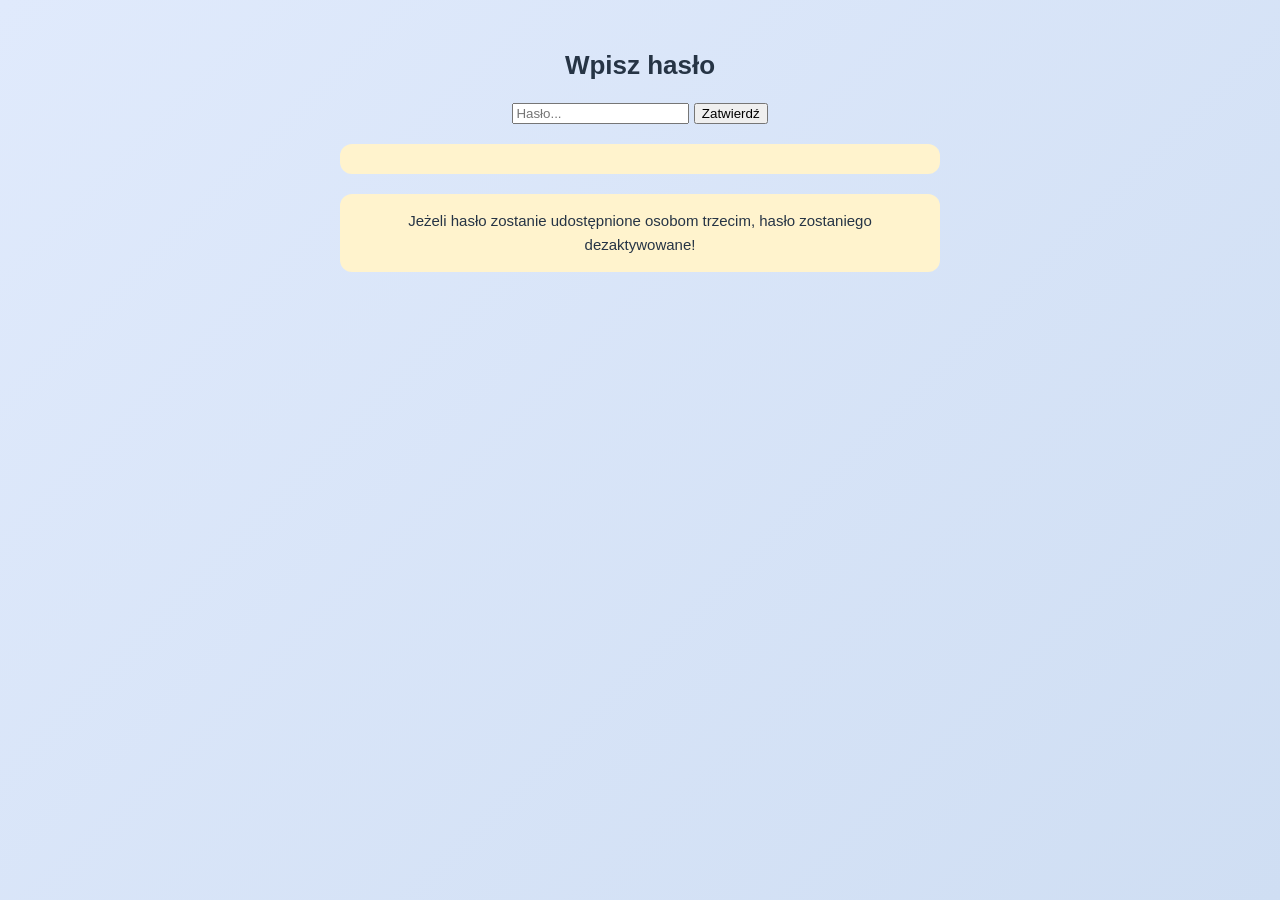
<file: index.html>
<!DOCTYPE html>
<html lang="pl">
<head>
    <meta charset="UTF-8">
    <meta name="viewport" content="width=device-width, initial-scale=1.0">
    <link rel="stylesheet" href="style.css">
    <title>Arkusze</title>
</head>
<body>

    <h2>Wpisz hasło</h2>

    <input type="password" id="haslo" placeholder="Hasło...">
    <button onclick="sprawdzHaslo()">Zatwierdź</button>

    <p id="komunikat"></p>
    <p>Jeżeli hasło zostanie udostępnione osobom trzecim, hasło zostaniego dezaktywowane!</p>

    <script>
        function sprawdzHaslo() {
            const haslo = document.getElementById("haslo").value;

            const strony = {
                "drg9Oe*J9NXR3T@T": "wybor_arkuszy.html",
                "jH!15hAVlZ_,]T4-_(N_S)": "wybor_arkuszy.html",
                "admin": "notfound.html"
            };

            if (strony[haslo]) {
                window.location.href = strony[haslo];
            } else {
                document.getElementById("komunikat").textContent =
                    "Nieprawidłowe hasło!";
            }
        }
    </script>

</body>
</html>
</file>
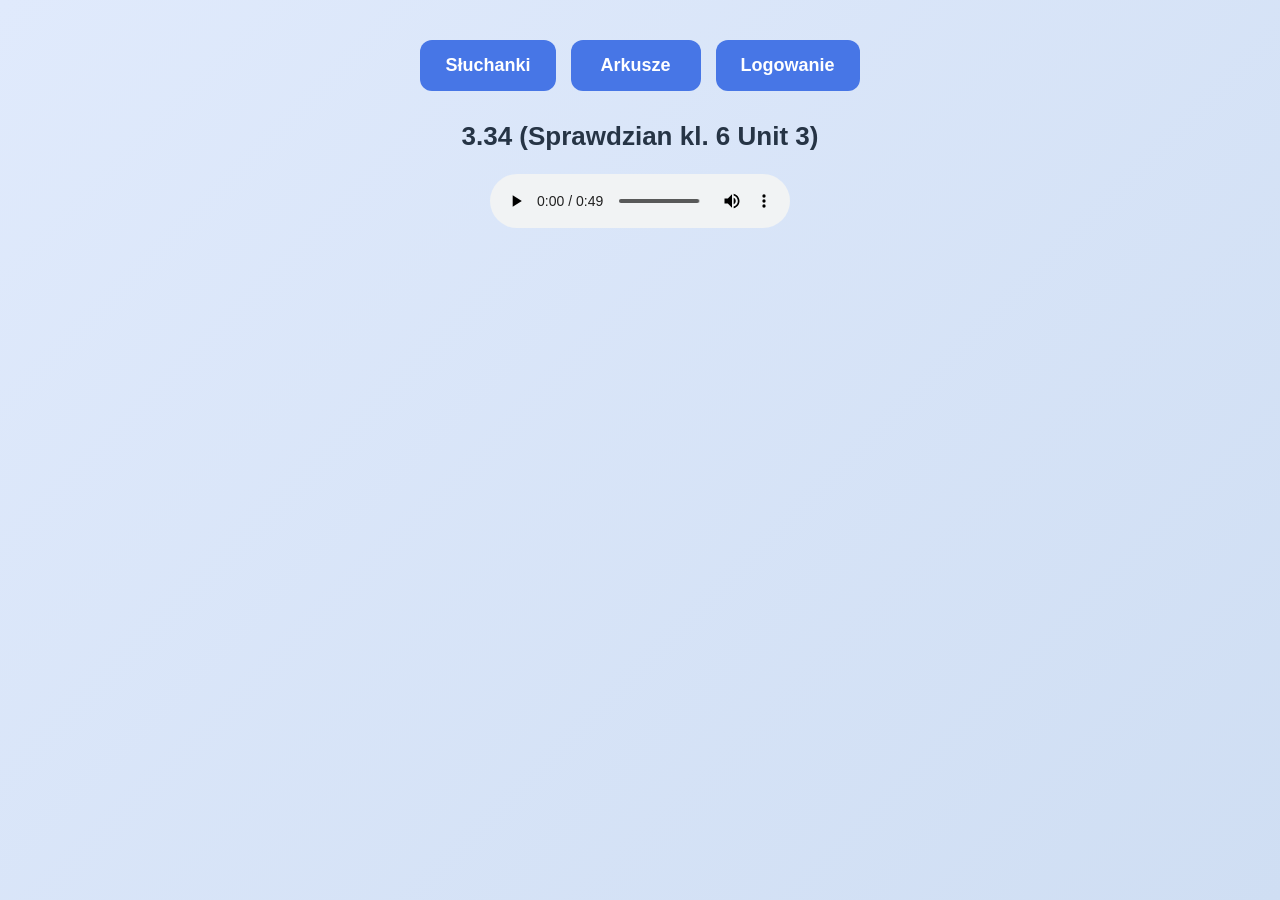
<file: audio.html>
<!DOCTYPE html>
<html lang="pl">
<head>
    <meta charset="UTF-8">
    <meta name="viewport" content="width=device-width, initial-scale=1.0">
    <title>Arkusze </title>
    <link rel="stylesheet" href="style.css">
</head>
<body>
    <div class="navigation">
        <a href="audio.html" class="nav-button">Słuchanki</a>
        <a href="wybor_arkuszy.html" class="nav-button">Arkusze</a>
        <a href="index.html" class="nav-button">Logowanie</a>
    </div>
    <h2>3.34 (Sprawdzian kl. 6 Unit 3)</h2>
    <audio controls source src = "audio/3.34.mp3" type = "audio/mpeg">
</body>
</html>
</file>
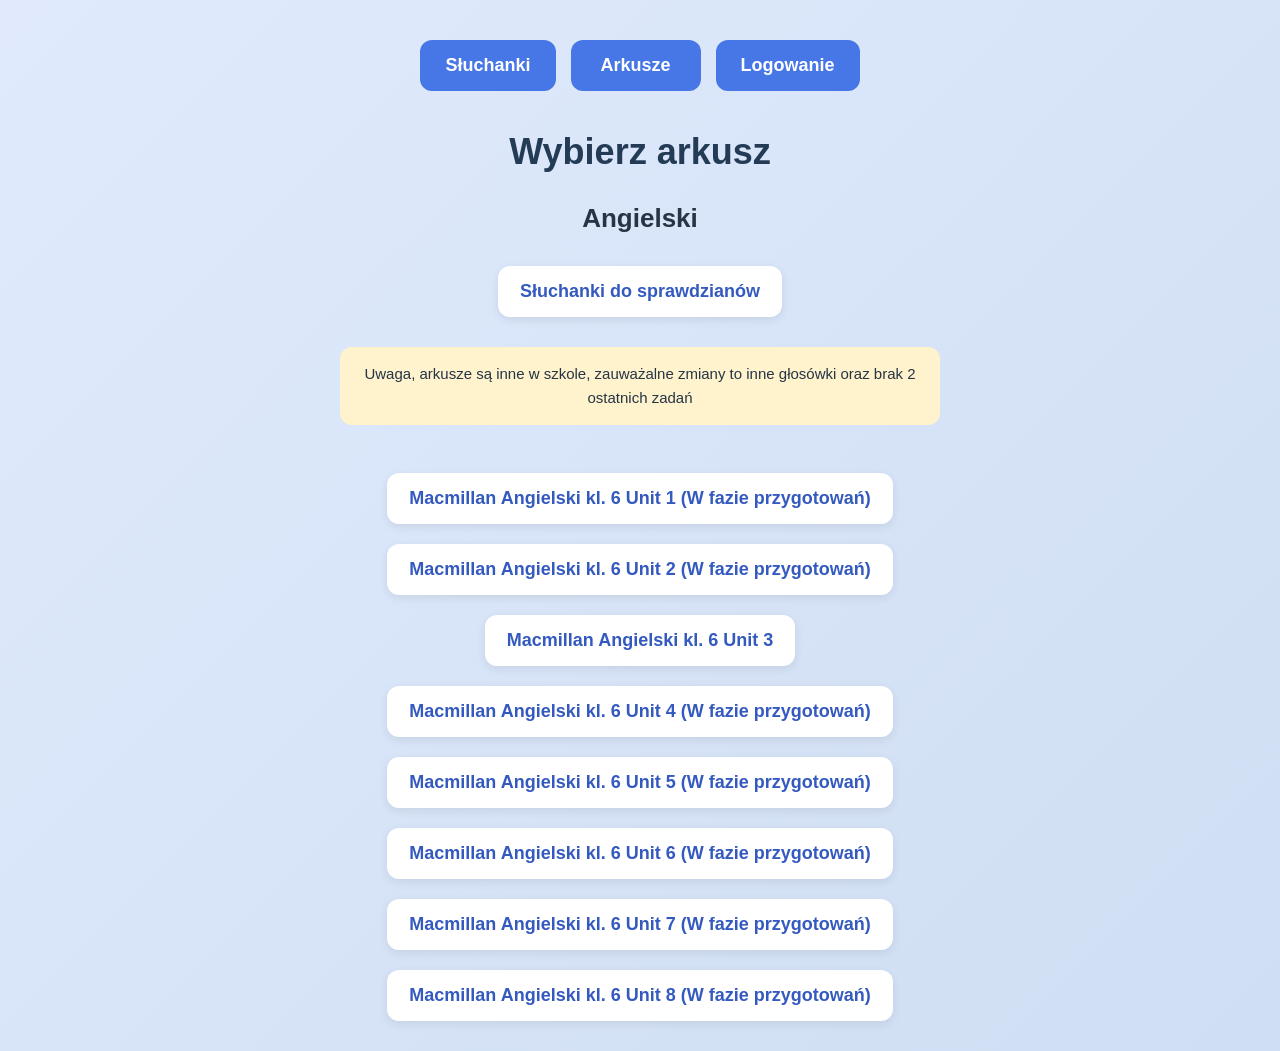
<file: wybor_arkuszy.html>
<!DOCTYPE html>
<html lang="pl">
<head>
    <meta charset="UTF-8">
    <meta name="viewport" content="width=device-width, initial-scale=1.0">
    <title>Arkusze </title>
    <link rel="stylesheet" href="style.css">
</head>
<body>
    <div class="navigation">
        <a href="audio.html" class="nav-button">Słuchanki</a>
        <a href="wybor_arkuszy.html" class="nav-button">Arkusze</a>
        <a href="index.html" class="nav-button">Logowanie</a>
    </div>
    <h1>Wybierz arkusz</h1>

    <h2>Angielski</h2>
    <a href="audio.html"> Słuchanki do sprawdzianów </a>
    <br>
    <p>Uwaga, arkusze są inne w szkole, zauważalne zmiany to inne głosówki oraz brak 2 ostatnich zadań</p>
    <br>
    <a href="notfound.html"> Macmillan Angielski kl. 6 Unit 1 (W fazie przygotowań)</a>
    <br>
    <a href="notfound.html"> Macmillan Angielski kl. 6 Unit 2 (W fazie przygotowań)</a>
    <br>
    <a href="arkusze/angielski_kl6_unit3.html"> Macmillan Angielski kl. 6 Unit 3</a>
    <br>
    <a href="notfound.html"> Macmillan Angielski kl. 6 Unit 4 (W fazie przygotowań)</a>
    <br>
    <a href="notfound.html"> Macmillan Angielski kl. 6 Unit 5 (W fazie przygotowań)</a>
    <br>
    <a href="notfound.html"> Macmillan Angielski kl. 6 Unit 6 (W fazie przygotowań)</a>
    <br>
    <a href="notfound.html"> Macmillan Angielski kl. 6 Unit 7 (W fazie przygotowań)</a>
    <br>
    <a href="notfound.html"> Macmillan Angielski kl. 6 Unit 8 (W fazie przygotowań)</a> 
    <br>
</body>
</html>
</file>
<file: style.css>
/* USTAWIENIA OGÓLNE */
* {
    box-sizing: border-box;
}

body {
    margin: 0;
    padding: 20px;
    min-height: 100vh;
    font-family: Arial, sans-serif;
    background: linear-gradient(135deg, #e0eafc, #cfdef3);
    color: #263445;
    text-align: center;
}

/* NAGŁÓWKI */
h1 {
    font-size: 36px;
    margin: 40px 0 30px;
    color: #243b55;
}

h2 {
    font-size: 26px;
    margin-top: 30px;
}

/* NAWIGACJA */
.navigation {
    display: flex;
    flex-direction: row;
    justify-content: center;
    align-items: center;
    flex-wrap: wrap;
    gap: 15px;
    width: 100%;
    margin: 20px auto 30px;
}

.nav-button {
    display: inline-block;
    width: auto;
    min-width: 130px;
    padding: 15px 25px;
    background: #4776e6;
    color: white;
    text-decoration: none;
    border-radius: 12px;
    font-weight: bold;
    font-size: 18px;
    transition: 0.2s;
}

.nav-button:hover {
    background: #345ac0;
    transform: scale(1.05);
}

/* LINKI DO ARKUSZY */
a:not(.nav-button) {
    display: inline-block;
    width: auto;
    max-width: 100%;
    margin: 10px;
    padding: 15px 22px;
    background: white;
    color: #345ac0;
    text-decoration: none;
    border-radius: 12px;
    font-weight: bold;
    font-size: 18px;
    box-shadow: 0 3px 10px rgba(0, 0, 0, 0.08);
    transition: 0.2s;
}

a:not(.nav-button):hover {
    background: #4776e6;
    color: white;
}

/* INFORMACJA */
p {
    max-width: 600px;
    margin: 20px auto;
    padding: 15px;
    background: #fff3cd;
    border-radius: 12px;
    line-height: 1.6;
    font-size: 15px;
}

/* TELEFONY */
@media (max-width: 600px) {

    body {
        padding: 20px;
        font-size: 20px;
    }

    h1 {
        font-size: 38px;
        margin: 35px 0;
    }

    h2 {
        font-size: 32px;
    }

    p {
        font-size: 19px;
        line-height: 1.7;
        padding: 20px;
    }

    /* Przyciski obok siebie */
    .navigation {
        display: flex;
        flex-direction: row;
        flex-wrap: wrap;
        justify-content: center;
        gap: 12px;
    }

    .nav-button {
        font-size: 20px;
        padding: 18px 22px;
    }

    /* Linki do arkuszy */
    a:not(.nav-button) {
        display: inline-block;
        width: auto;
        max-width: 100%;
        margin: 10px 4px;
        padding: 20px 15px;
        font-size: 21px;
    }
}
</file>
